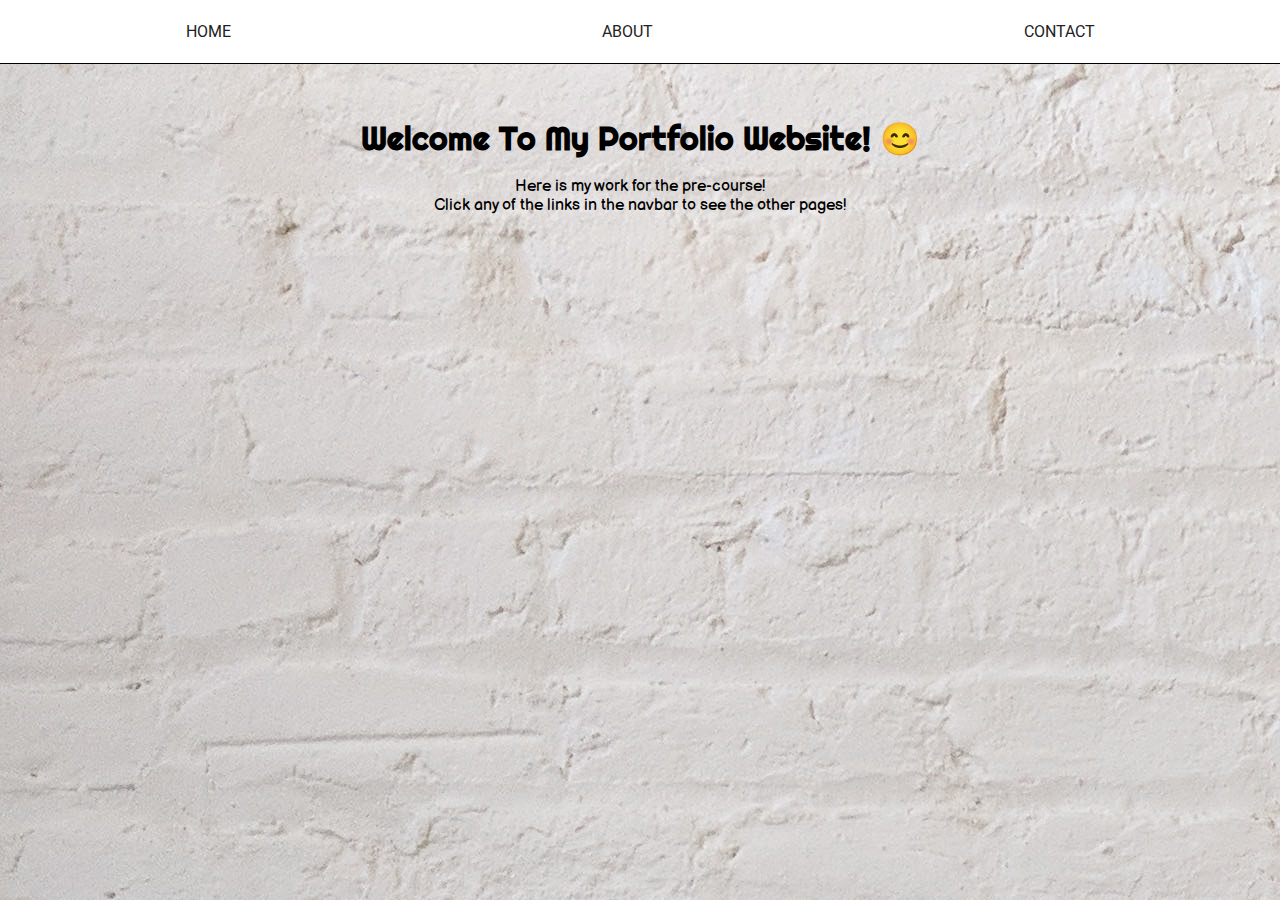
<file: index.html>
<!DOCTYPE html>
<html lang="en">

<head>
	<meta charset="UTF-8" />
	<meta http-equiv="X-UA-Compatible" content="IE=edge" />
	<meta name="viewport" content="width=device-width, initial-scale=1.0" />
	<title>INDEX - Janet's Nology Precourse Website</title>
	<link rel="stylesheet" href="style.css" />
</head>

<body>
	<!--Navigation-->
	<nav id="nav-bar">
		<ul>
			<li>
				<a href="index.html">Home</a>
			</li>
			<li>
				<a href="about.html">About</a>
			</li>
			<li>
				<a href="contact.html">Contact</a>
			</li>
		</ul>
	</nav>

	<!--Content-->
	<main>
		<section id="content">
			<header>
				<h1>Welcome To My Portfolio Website! 😊</h1>
			</header>
			<p>Here is my work for the pre-course!
				<br />
				Click any of the links in the navbar to see the other pages!
			</p>

		</section>
	</main>
</body>

</html>
</file>
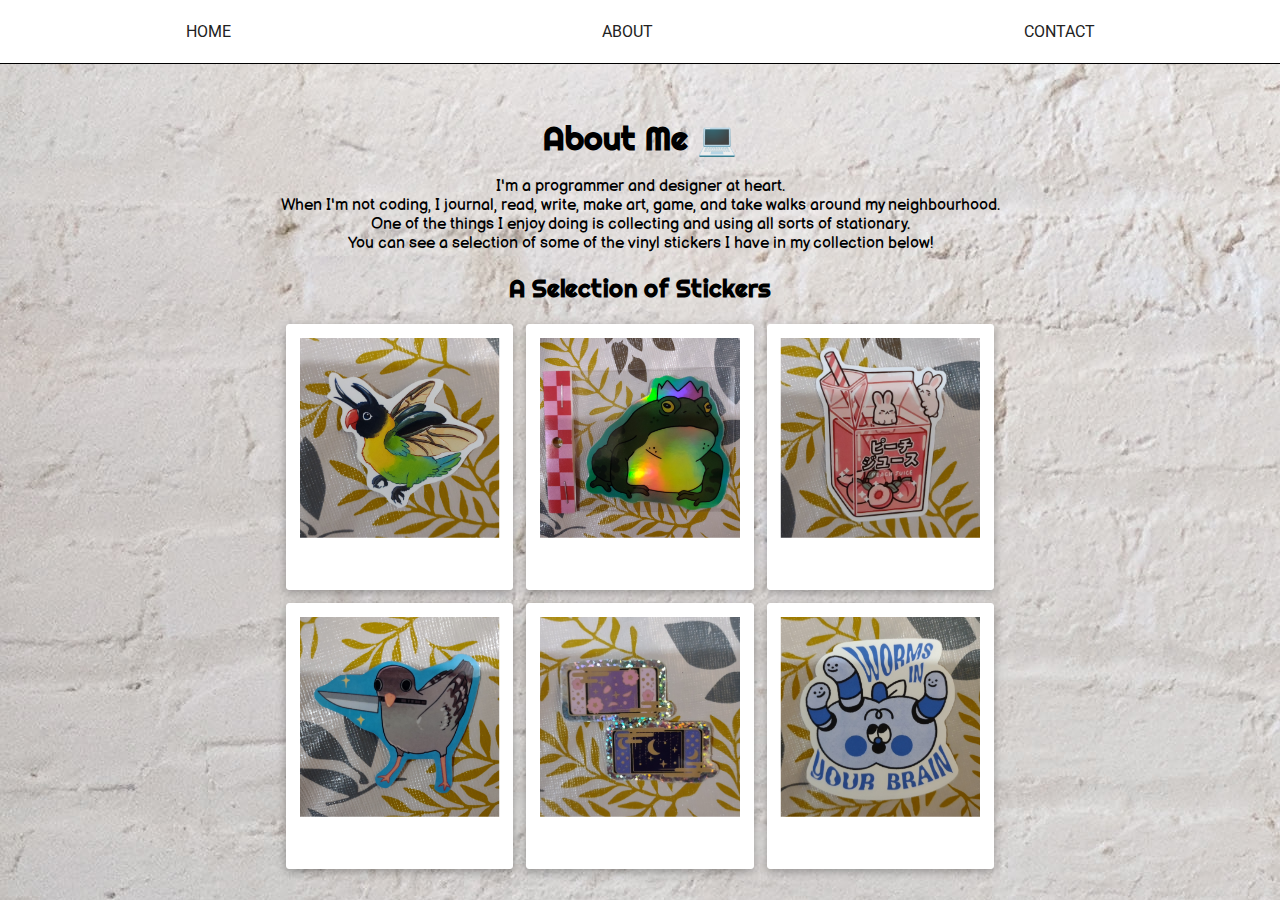
<file: about.html>
<!DOCTYPE html>
<html lang="en">

<head>
    <meta charset="UTF-8">
    <meta http-equiv="X-UA-Compatible" content="IE=edge">
    <meta name="viewport" content="width=device-width, initial-scale=1.0">
    <title>ABOUT - Janet's Nology Precourse Website</title>
    <link rel="stylesheet" href="style.css" />
</head>

<body>
    <!--Navigation-->
    <nav id="nav-bar">
        <ul>
            <li>
                <a href="index.html">Home</a>
            </li>
            <li>
                <a href="about.html">About</a>
            </li>
            <li>
                <a href="contact.html">Contact</a>
            </li>
        </ul>
    </nav>
    <header>
        <h1>About Me 💻</h1>
    </header>
    <main>
        <section id="content">
            <p>I'm a programmer and designer at heart.
                <br />
                When I'm not coding, I journal, read, write, make art, game, and take walks around my
                neighbourhood.
                <br />
                One of the things I enjoy doing is collecting and using all sorts of stationary.
                <br /> You can see a selection of some of the vinyl stickers I have in my collection below!
            </p>
            <h2>A Selection of Stickers</h2>
            <div id="gallery">
                <img src="img/birdbug.jpg" alt="A sticker of a bird beetle hybrid" />
                <img src="img/kingfrog.jpg" alt="" />
                <img src="img/peachjuice.jpg" alt="" />
                <img src="img/pigeon.jpg" alt="" />
                <img src="img/switchglitter.jpg" alt="" />
                <img src="img/wormsbrain.jpg" alt="" />
            </div>
        </section>
    </main>
</body>

</html>
</file>
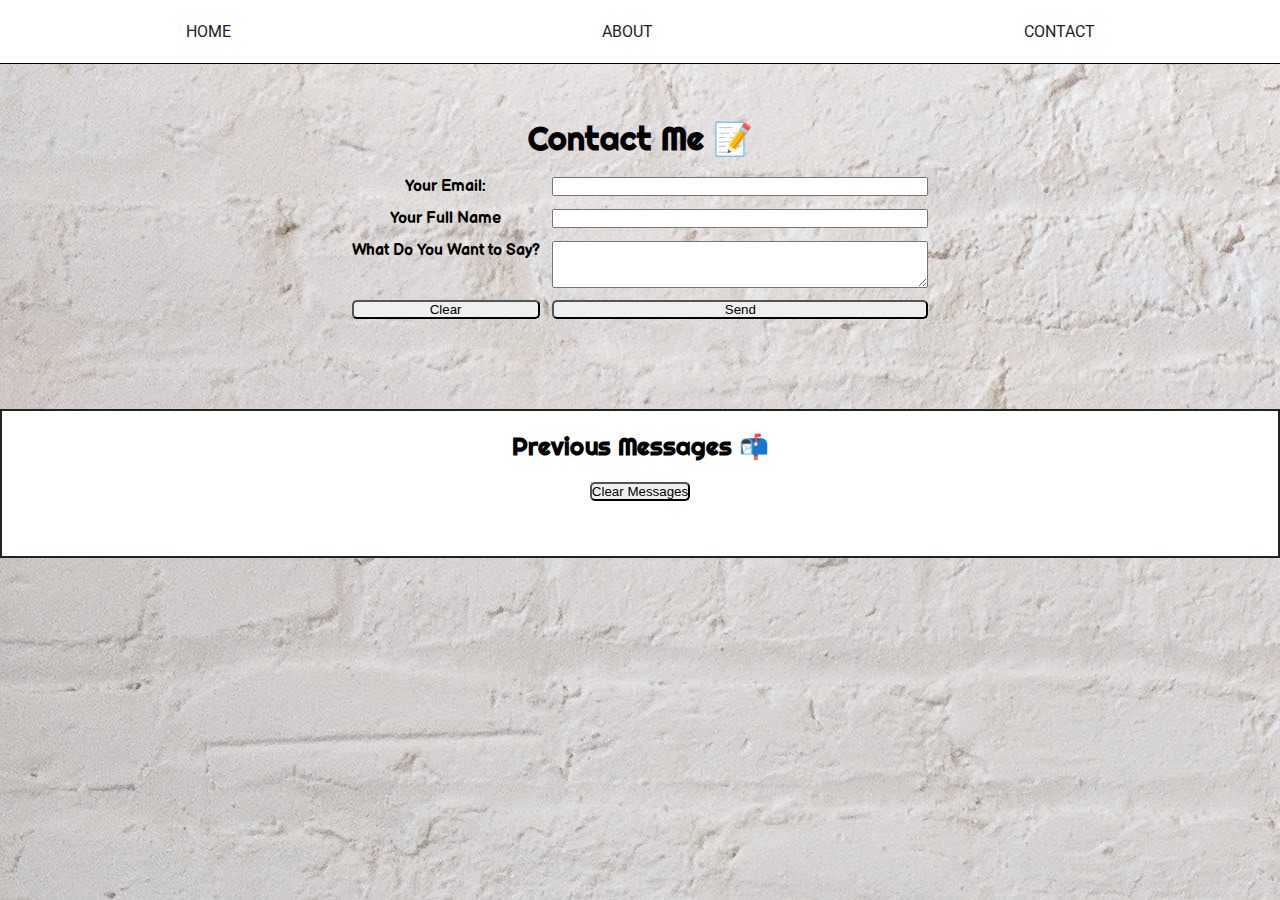
<file: contact.html>
<!DOCTYPE html>
<html lang="en">

<head>
	<meta charset="UTF-8" />
	<meta http-equiv="X-UA-Compatible" content="IE=edge" />
	<meta name="viewport" content="width=device-width, initial-scale=1.0" />
	<title>Janet's Nology Precourse Website</title>
	<link rel="stylesheet" href="style.css" />
</head>

<body>
	<!--Navigation-->
	<nav id="nav-bar">
		<ul>
			<li>
				<a href="index.html">Home</a>
			</li>
			<li>
				<a href="about.html">About</a>
			</li>
			<li>
				<a href="contact.html">Contact</a>
			</li>
		</ul>
	</nav>

	<header>
		<h1>Contact Me 📝</h1>
	</header>

	<!--Content-->
	<main>
		<section id="content">
			<!-- <p>
					You can contact me at the following email. <br />
					<a href="mailto:lorem@ipsum.com">lorem@ipsum.com</a>
				</p> -->

			<!-- CONTACT FORM -->

			<form id="contactForm" onsubmit="return sendMessage(event);"><label for="email">Your Email:</label>
				<input type="email" id="email" required />


				<label for="fullName">Your Full Name</label>
				<input type="text" id="fullName" required />


				<label for="message">What Do You Want to Say?</label>
				<textarea name="message" id="message" cols="20" rows="3" required></textarea>

				<button type="reset">Clear</button><button type="submit">Send</button>
			</form>

		</section>
	</main>

	<footer>
		<section id="messageSection">
			<div id="formTitle">
				<h2 id="messageSectionTitle">Previous Messages 📬</h2>
				<button onclick="deleteMessages();">Clear Messages</button>
			</div>
			<br />
			<div id="formWrapper">
				<dl id="currentMessages"></dl>
			</div>
		</section>
	</footer>
</body>
<script src="contactScript.js"></script>

</html>
</file>
<file: style.css>
/* Fonts */
@import url(https://fonts.googleapis.com/css?family=Roboto:300,400,500,700);

@import url("https://fonts.googleapis.com/css2?family=Balsamiq+Sans&family=Righteous&display=swap");

/*=============================================
=            Main selectors            =
=============================================*/

* {
	padding: 0;
	margin: 0;
}

html,
body {
	height: 100%;
}

body {
	font-family: "Roboto", sans-serif;
	background-image: url("img/background.jpg");
	background-blend-mode: multiply;
}

header,
main {
	text-align: center;
	display: flex;
	justify-content: center;
}

header {
	font-family: "Righteous", cursive;
	text-align: center;
	padding: 2vh;
}
main {
	font-family: "Balsamiq Sans", cursive;
}

h2 {
	font-family: "Righteous", cursive;
	padding: 20px;
}

footer {
	font-family: "Balsamiq Sans", cursive;
	display: flex;
	/* width: max-content; */
	justify-content: center;
	align-items: center;
	flex-direction: column;
	margin-top: 10vh;
	background-color: #ffffff;
	border: #222222 2px solid;
}

/*=========================
=	IDs =======
=========================*/
#nav-bar {
	margin-bottom: 4vh;
	background-color: #ffffff;
}

/*----------  Gallery  ----------*/

#gallery {
	display: grid;
	grid-template-columns: repeat(3, auto);
	/* the repeat method takes two parameters: the number of columns and the size of them */
	justify-content: center;
	grid-gap: 1vw;
	padding: 1vwh;
}

#gallery img {
	height: 200px;
	width: 200px;
	padding: 1vw;
	padding-bottom: 4vw;
	border: 1px solid #ffffff;
	border-radius: 3px;
	box-shadow: 0px 3px 10px 0px rgba(0, 0, 0, 0.3);
	background-color: #ffffff;
}

#gallery img:hover {
	box-shadow: 0px 3px 10px 0px rgba(0, 0, 0, 0.9);
}

/*----------  Contact form  ----------*/

#contactForm {
	display: grid;
	grid-template-columns: 1fr 2fr;
	grid-gap: 1vw;
}

#contactForm > label {
	font-weight: bold;
}

#messageSection {
	width: 60vw;
}

#formTitle {
	display: flex;
	align-items: center;
	justify-content: center;
	flex-direction: column;
	text-align: center;
	margin-bottom: 4vh;
}

#currentMessages {
	padding: 3vwh;
	overflow-wrap: break-word;
	word-wrap: break-word;
	hyphens: auto;
}

/*=========================
=            Selectors            =
=========================*/

nav > ul {
	list-style-type: none;
	display: flex;
	justify-content: space-around;
	align-items: center;
	height: 7vh;
	border-bottom: 1px solid #000000;
}

nav > ul > li > a {
	color: #222222;
	text-transform: uppercase;
	text-decoration: none;
}

nav > ul > li > a:hover {
	color: crimson;
	text-decoration: underline;
	font-weight: bold;
}

dt {
	font-weight: bold;
}

dd {
	margin-left: 1vw;
}

button {
	border-radius: 5px;
}
</file>
